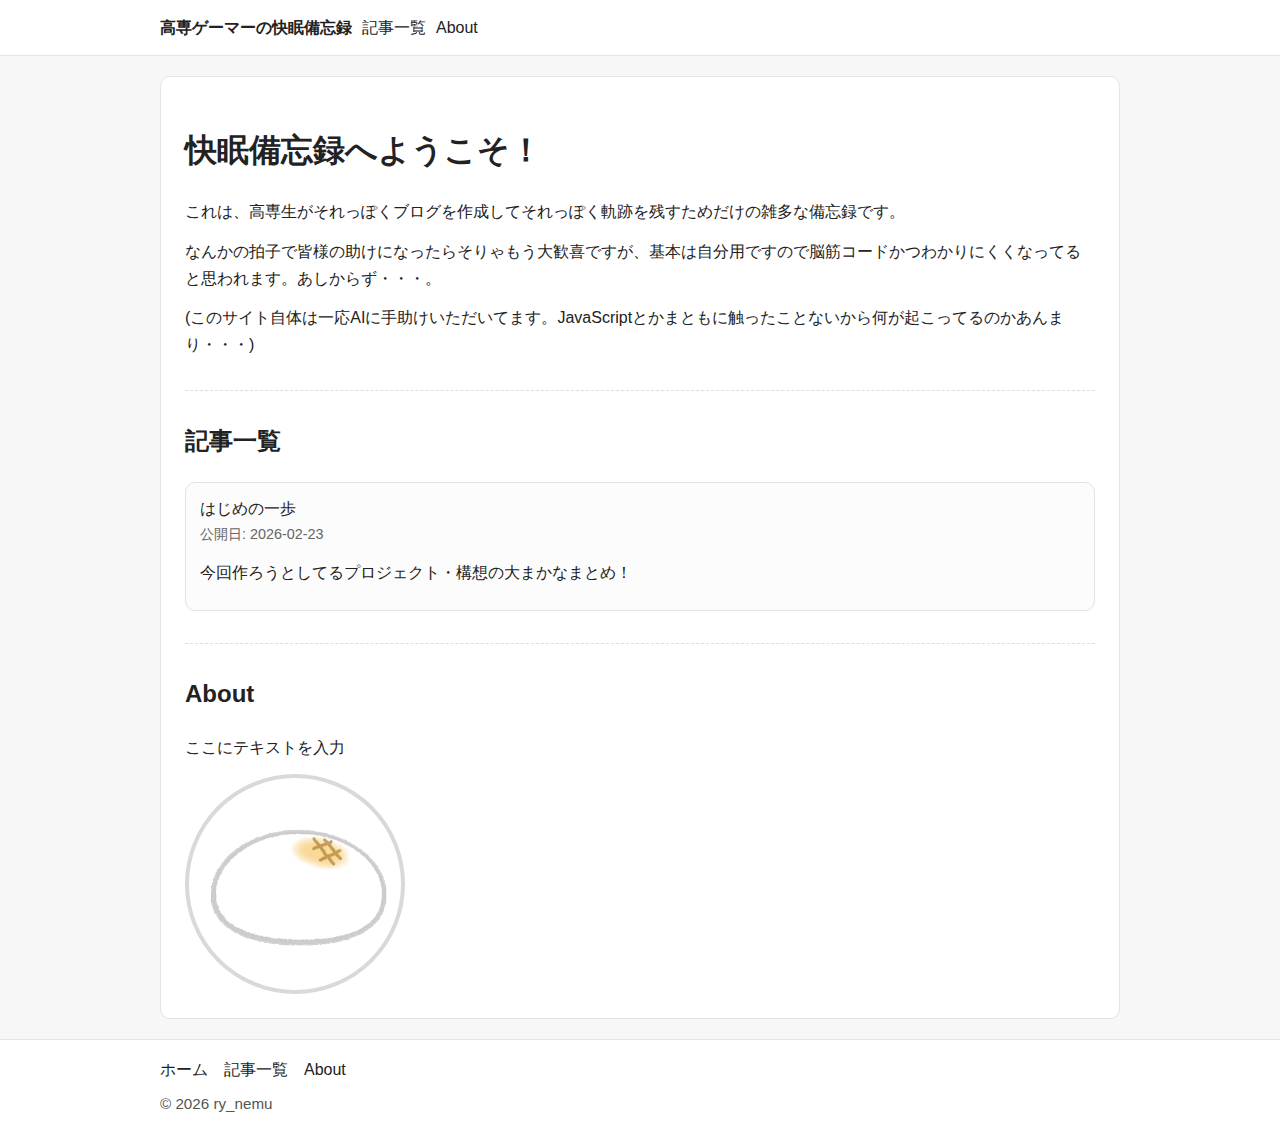
<file: index.html>
<!doctype html>
<html lang="ja">
<head>
	<meta charset="UTF-8">
	<meta name="viewport" content="width=device-width, initial-scale=1.0">
	<title>高専ゲーマーの快眠備忘録</title>
	<link rel="stylesheet" href="./css/style.css">
</head>
<body>
	<header class="site-header">
		<div class="container header-inner">
			<nav aria-label="ヘッダーナビゲーション" class="header-nav">
				<a href="./index.html" class="nav-button site-name">高専ゲーマーの快眠備忘録</a>
				<a href="#articles" class="nav-button">記事一覧</a>
				<a href="#about" class="nav-button">About</a>
			</nav>
		</div>
	</header>

	<main class="container main-content">
		<section aria-label="本文プレースホルダー">
			<h1>快眠備忘録へようこそ！</h1>
            <p>これは、高専生がそれっぽくブログを作成してそれっぽく軌跡を残すためだけの雑多な備忘録です。</p>
            <p>なんかの拍子で皆様の助けになったらそりゃもう大歓喜ですが、基本は自分用ですので脳筋コードかつわかりにくくなってると思われます。あしからず・・・。</p>
			<p>(このサイト自体は一応AIに手助けいただいてます。JavaScriptとかまともに触ったことないから何が起こってるのかあんまり・・・)</p>
		</section>

		<section id="articles" class="page-anchor" aria-label="記事一覧">
			<h2>記事一覧</h2>
			<ul id="articles-list" class="articles-list" aria-live="polite"></ul>
		</section>

		<section id="about" class="page-anchor" aria-label="About">
			<h2>About</h2>
			<p>ここにテキストを入力</p>
			<div class="about-image-wrap">
				<img src="./images/about-profile.png" alt="About画像" class="about-image">
			</div>
		</section>
	</main>

	<footer class="site-footer">
		<div class="container footer-inner">
			<nav aria-label="フッターナビゲーション" class="footer-nav">
				<a href="./index.html">ホーム</a>
				<a href="#articles">記事一覧</a>
				<a href="#about">About</a>
			</nav>
			<p class="copyright">&copy; <span id="year"></span> ry_nemu</p>
		</div>
	</footer>

	<script src="./js/main.js"></script>
</body>
</html>
</file>
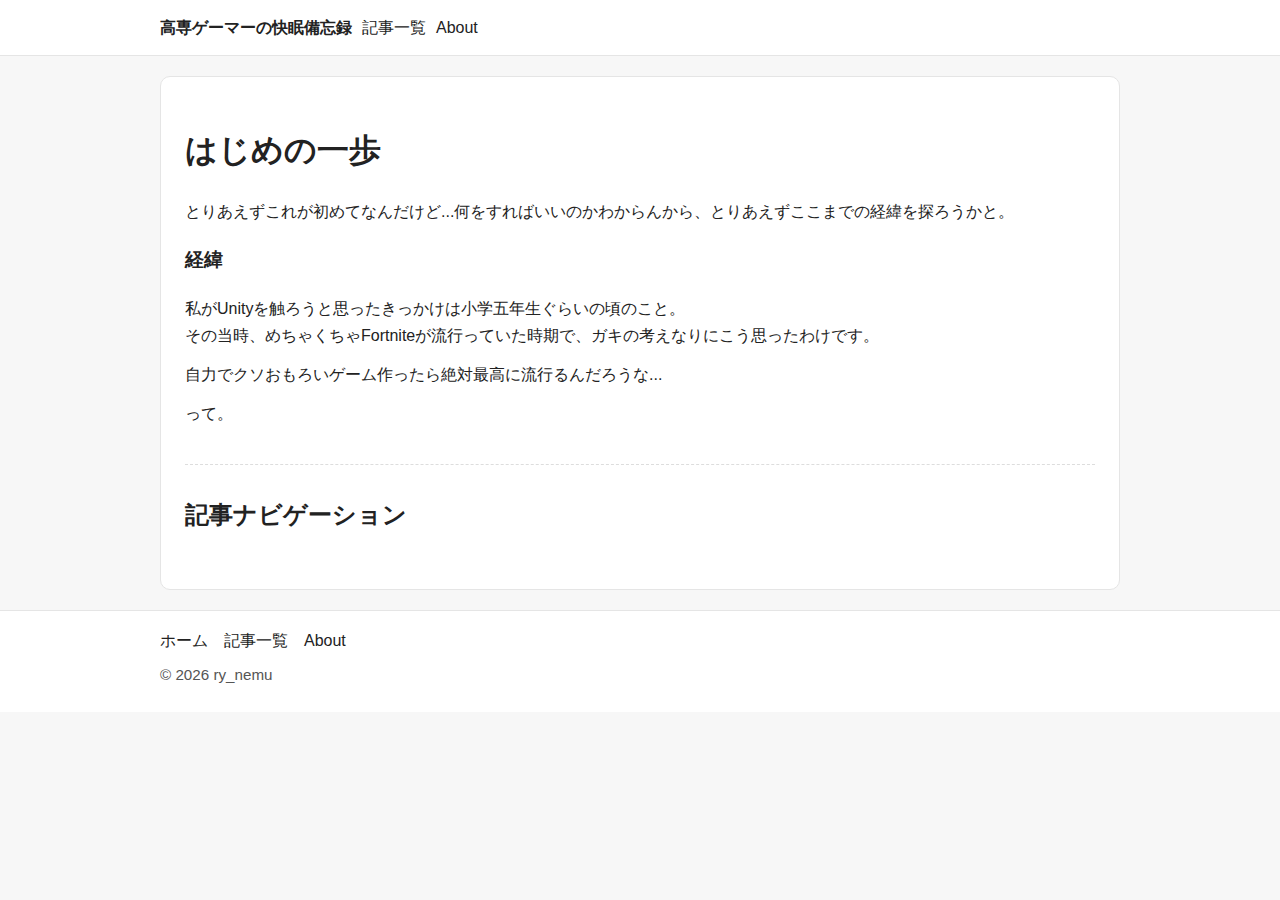
<file: articles/001.html>
<!doctype html>
<html lang="ja">
<head>
	<meta charset="UTF-8">
  	<meta name="viewport" content="width=device-width, initial-scale=1.0">
  	<title>備忘録:はじめの一歩</title>
  	<link rel="stylesheet" href="../css/style.css">
</head>
<body>
  	<header class="site-header">
    	<div class="container header-inner">
      		<nav aria-label="ヘッダーナビゲーション" class="header-nav">
        		<a href="../index.html" class="nav-button site-name">高専ゲーマーの快眠備忘録</a>
        		<a href="../index.html#articles" class="nav-button">記事一覧</a>
        		<a href="../index.html#about" class="nav-button">About</a>
      		</nav>
    	</div>
  	</header>

  	<main class="container main-content">
    	<article aria-label="記事本文">
      		<h1>はじめの一歩</h1>
      		<p>とりあえずこれが初めてなんだけど...何をすればいいのかわからんから、とりあえずここまでの経緯を探ろうかと。</p>
      		
			<h3>経緯</h3>
			<p>私がUnityを触ろうと思ったきっかけは小学五年生ぐらいの頃のこと。<br>その当時、めちゃくちゃFortniteが流行っていた時期で、ガキの考えなりにこう思ったわけです。</p>
			<p>自力でクソおもろいゲーム作ったら絶対最高に流行るんだろうな...</p>
			<p>って。</p>
    </article>

    <section class="page-anchor article-pager" aria-label="記事ナビゲーション">
      <h2>記事ナビゲーション</h2>
      <div class="pager-links">
        <a id="prev-article-link" class="pager-link" href="#" hidden></a>
        <a id="next-article-link" class="pager-link" href="#" hidden></a>
      </div>
    </section>
  </main>

  	<footer class="site-footer">
  	  	<div class="container footer-inner">
  	  	  	<nav aria-label="フッターナビゲーション" class="footer-nav">
  	  	  	  	<a href="../index.html">ホーム</a>
  	  	  	  	<a href="../index.html#articles">記事一覧</a>
  	  	  	  	<a href="../index.html#about">About</a>
  	  	  	</nav>
  	  	  	<p class="copyright">&copy; <span id="year"></span> ry_nemu</p>
  	  	</div>
  	</footer>

  	<script src="../js/main.js"></script>
</body>
</html>
</file>
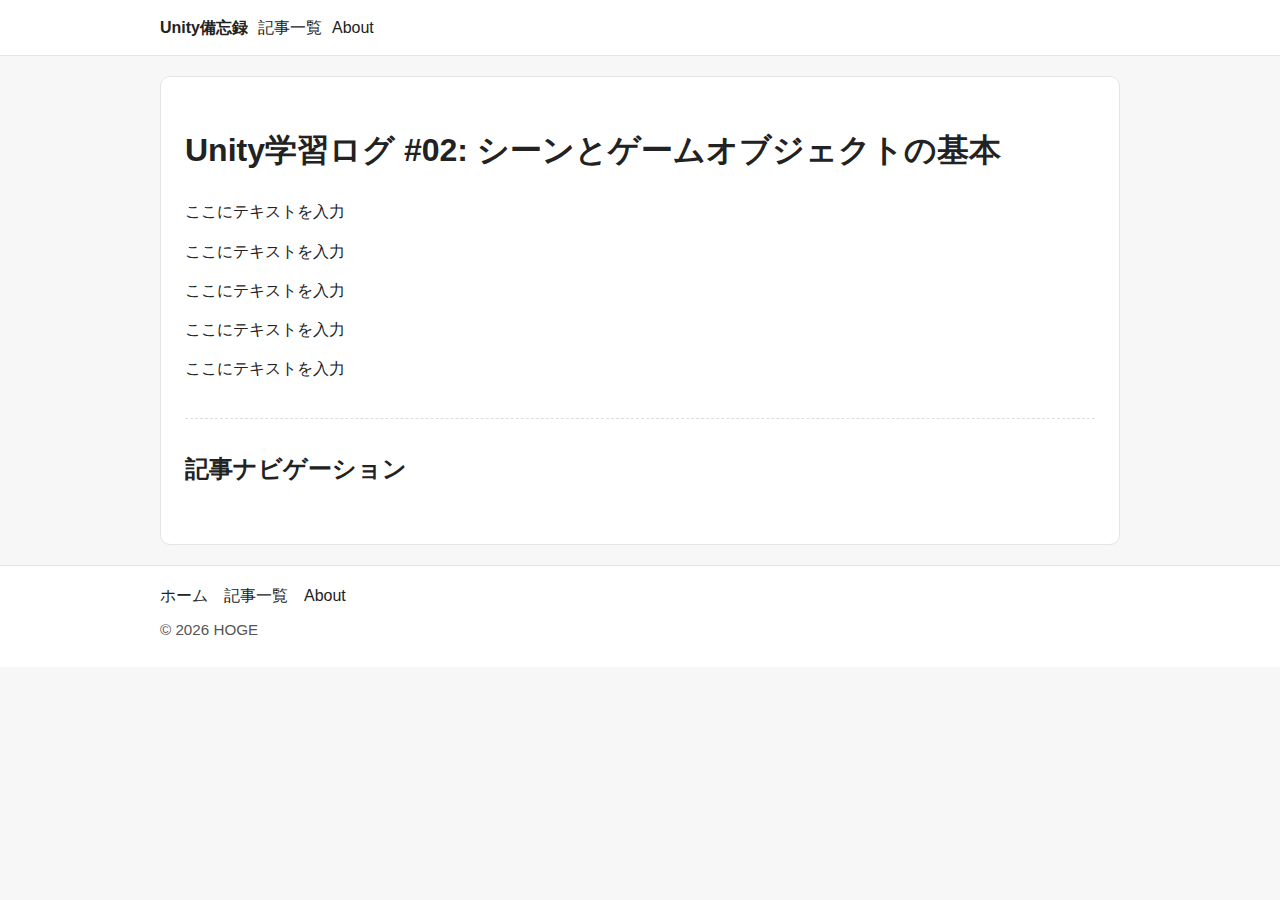
<file: articles/002.html>
<!doctype html>
<html lang="ja">
<head>
  <meta charset="UTF-8">
  <meta name="viewport" content="width=device-width, initial-scale=1.0">
  <title>Unity学習ログ #01: 環境構築メモ</title>
  <link rel="stylesheet" href="../css/style.css">
</head>
<body>
  <header class="site-header">
    <div class="container header-inner">
      <nav aria-label="ヘッダーナビゲーション" class="header-nav">
        <a href="../index.html" class="nav-button site-name">Unity備忘録</a>
        <a href="../index.html#articles" class="nav-button">記事一覧</a>
        <a href="../index.html#about" class="nav-button">About</a>
      </nav>
    </div>
  </header>

  <main class="container main-content">
    <article aria-label="記事本文">
      <h1>Unity学習ログ #02: シーンとゲームオブジェクトの基本</h1>
      <p>ここにテキストを入力</p>
      <p>ここにテキストを入力</p>
      <p>ここにテキストを入力</p>
      <p>ここにテキストを入力</p>
      <p>ここにテキストを入力</p>
    </article>

    <section class="page-anchor article-pager" aria-label="記事ナビゲーション">
      <h2>記事ナビゲーション</h2>
      <div class="pager-links">
        <a id="prev-article-link" class="pager-link" href="#" hidden></a>
        <a id="next-article-link" class="pager-link" href="#" hidden></a>
      </div>
    </section>
  </main>

  <footer class="site-footer">
    <div class="container footer-inner">
      <nav aria-label="フッターナビゲーション" class="footer-nav">
        <a href="../index.html">ホーム</a>
        <a href="../index.html#articles">記事一覧</a>
        <a href="../index.html#about">About</a>
      </nav>
      <p class="copyright">&copy; <span id="year"></span> HOGE</p>
    </div>
  </footer>

  <script src="../js/main.js"></script>
</body>
</html>
</file>
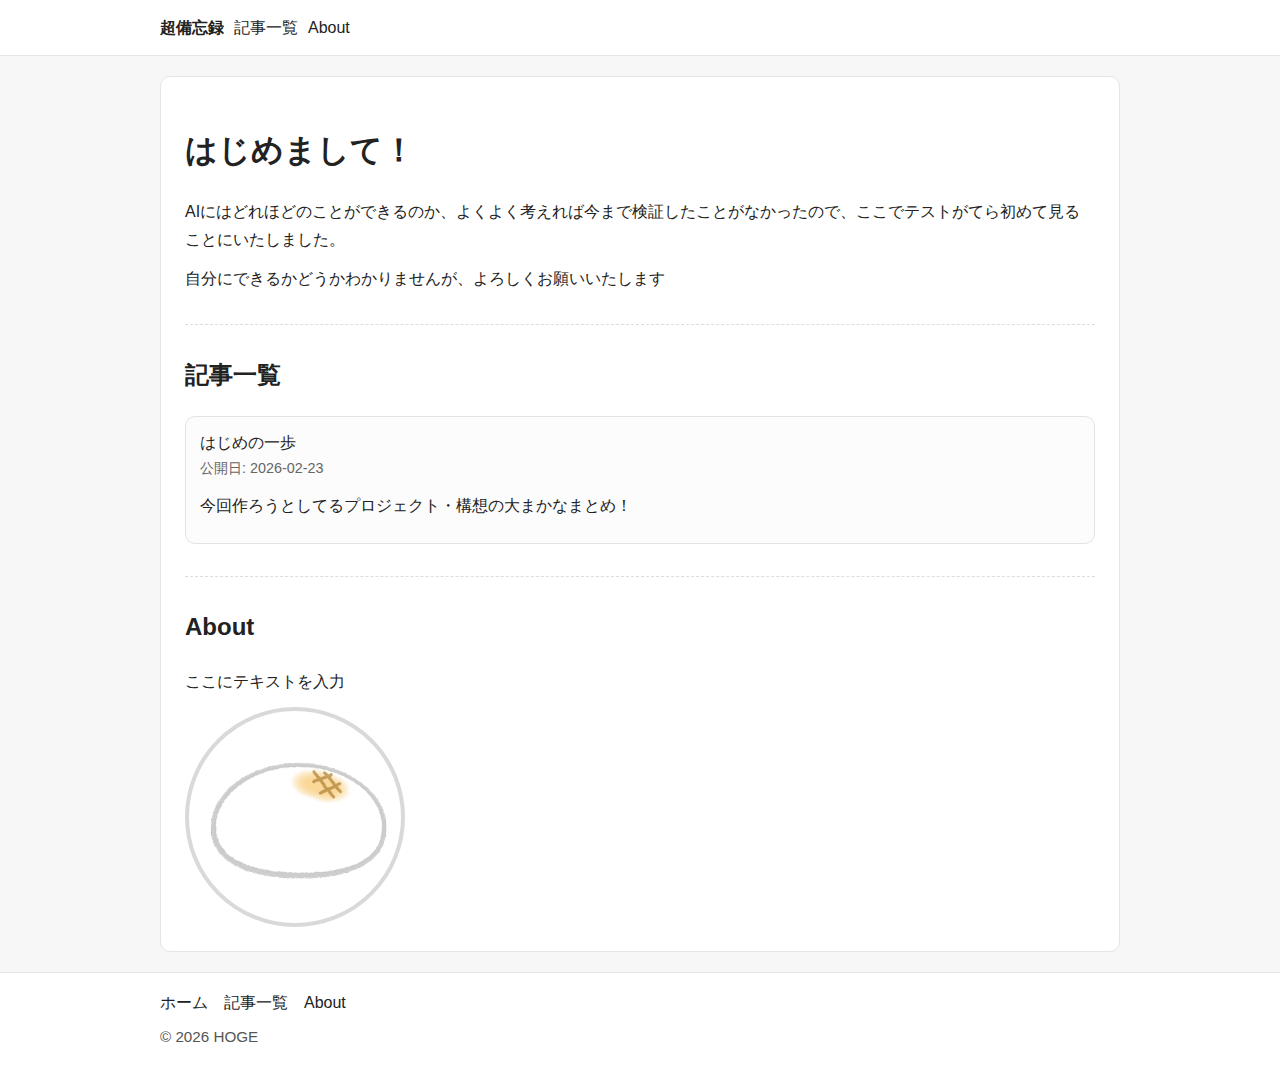
<file: articles/Home.html>
<!doctype html>
<html lang="ja">
<head>
	<meta charset="UTF-8">
	<meta name="viewport" content="width=device-width, initial-scale=1.0">
	<title>超備忘録</title>
	<link rel="stylesheet" href="../css/style.css">
</head>
<body>
	<header class="site-header">
		<div class="container header-inner">
			<nav aria-label="ヘッダーナビゲーション" class="header-nav">
				<a href="./Home.html" class="nav-button site-name">超備忘録</a>
				<a href="#articles" class="nav-button">記事一覧</a>
				<a href="#about" class="nav-button">About</a>
			</nav>
		</div>
	</header>

	<main class="container main-content">
		<section aria-label="本文プレースホルダー">
			<h1>はじめまして！</h1>
            <p>AIにはどれほどのことができるのか、よくよく考えれば今まで検証したことがなかったので、ここでテストがてら初めて見ることにいたしました。</p>
            <p>自分にできるかどうかわかりませんが、よろしくお願いいたします</p>
		</section>

		<section id="articles" class="page-anchor" aria-label="記事一覧">
			<h2>記事一覧</h2>
			<ul id="articles-list" class="articles-list" aria-live="polite"></ul>
		</section>

		<section id="about" class="page-anchor" aria-label="About">
			<h2>About</h2>
			<p>ここにテキストを入力</p>
			<div class="about-image-wrap">
				<img src="../images/about-profile.png" alt="About画像" class="about-image">
			</div>
		</section>
	</main>

	<footer class="site-footer">
		<div class="container footer-inner">
			<nav aria-label="フッターナビゲーション" class="footer-nav">
				<a href="./Home.html">ホーム</a>
				<a href="#articles">記事一覧</a>
				<a href="#about">About</a>
			</nav>
			<p class="copyright">&copy; <span id="year"></span> HOGE</p>
		</div>
	</footer>

	<script src="../js/main.js"></script>
</body>
</html>
</file>
<file: css/style.css>
* {
  box-sizing: border-box;
}

body {
  margin: 0;
  font-family: "Segoe UI", "Hiragino Kaku Gothic ProN", Meiryo, sans-serif;
  line-height: 1.7;
  color: #222;
  background: #f7f7f7;
}

.container {
  width: min(960px, 92%);
  margin: 0 auto;
}

.site-header {
  position: sticky;
  top: 0;
  z-index: 10;
  background: #ffffff;
  border-bottom: 1px solid #e5e5e5;
}

.header-inner {
  padding: 12px 0;
}

.header-nav {
  display: flex;
  gap: 10px;
  flex-wrap: wrap;
}

.nav-button {
  display: inline-block;
  padding: 2px 0;
  text-decoration: none;
  color: inherit;
  background: transparent;
}

.site-name {
  font-weight: 700;
}

.main-content {
  background: #fff;
  margin-top: 20px;
  margin-bottom: 20px;
  padding: 24px;
  border: 1px solid #e5e5e5;
  border-radius: 10px;
}

.main-content p {
  margin: 0 0 12px;
}

.page-anchor {
  margin-top: 32px;
  padding-top: 10px;
  border-top: 1px dashed #ddd;
}

.articles-list {
  list-style: none;
  margin: 0;
  padding: 0;
}

.article-item {
  border: 1px solid #e3e3e3;
  border-radius: 10px;
  padding: 12px 14px;
  margin-bottom: 10px;
  background: #fcfcfc;
}

.article-link {
  color: #222;
  text-decoration: none;
}

.article-link:hover {
  text-decoration: underline;
}

.article-meta {
  margin: 4px 0 0;
  color: #666;
  font-size: 0.9rem;
}

.article-summary {
  margin: 6px 0 0;
}

.article-pager {
  margin-top: 36px;
}

.pager-links {
  display: flex;
  flex-direction: column;
  gap: 8px;
}

.pager-link {
  display: inline-block;
  width: fit-content;
  color: #222;
  text-decoration: none;
  border-bottom: 1px solid #d0d0d0;
}

.pager-link:hover {
  text-decoration: underline;
}

.about-image-wrap {
  margin-top: 12px;
}

.about-image {
  width: 220px;
  max-width: 100%;
  aspect-ratio: 1 / 1;
  object-fit: cover;
  border-radius: 50%;
  border: 4px solid #d9d9d9;
  display: block;
}

.site-footer {
  background: #ffffff;
  border-top: 1px solid #e5e5e5;
}

.footer-inner {
  padding: 16px 0 24px;
}

.footer-nav {
  display: flex;
  gap: 16px;
  flex-wrap: wrap;
  margin-bottom: 8px;
}

.footer-nav a {
  text-decoration: none;
  color: #222;
}

.footer-text,
.copyright {
  margin: 6px 0 0;
  color: #555;
  font-size: 0.95rem;
}
</file>
